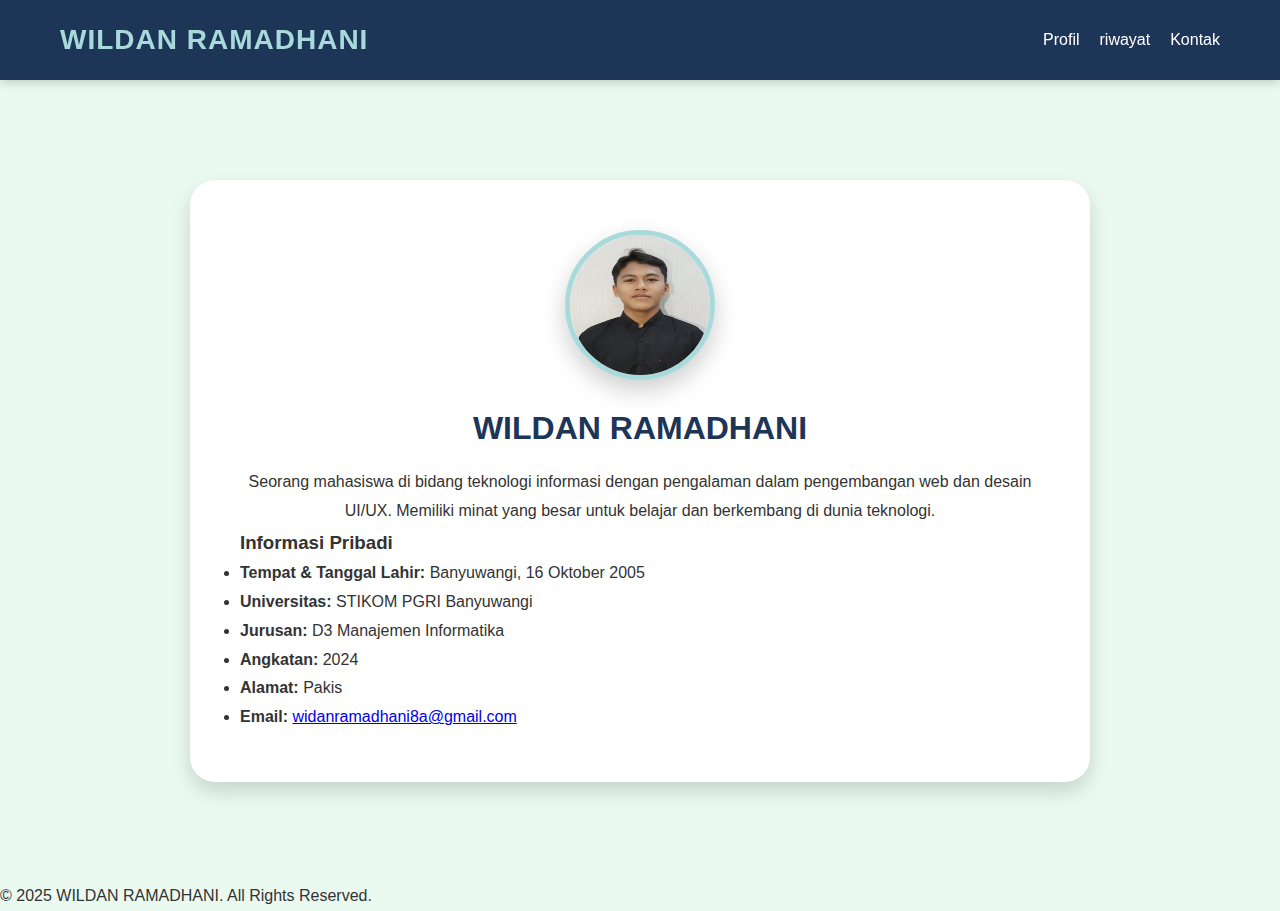
<file: index.html>
<!DOCTYPE html>
<html lang="id">
<head>
    <meta charset="UTF-8">
    <meta name="viewport" content="width=device-width, initial-scale=1.0">
    <title>document</title>
    <link rel="stylesheet" href="style.css">
</head>
<body>
    <header>
        <div class="header-container">
            <div class="logo-section">
                <h1 class="logo">WILDAN RAMADHANI</h1>
            </div>
            <nav>
                <ul class="nav-links">
                    <li><a href="index.html">Profil</a></li>
                    <li><a href="riwayat.html">riwayat</a></li>
                    <li><a href="contact.html">Kontak</a></li>
                </ul>
            </nav>
        </div>
    </header>

    <main>
        <section class="profile-container">
            <div class="profile-header">
                <img src="eba575a4-bfbe-45dd-96e1-7239d02093a4.jpg" alt="Foto Profil" class="profile-img">
                <h2 class="profile-name">WILDAN RAMADHANI</h2>
                <p class="profile-summary">Seorang mahasiswa di bidang teknologi informasi dengan pengalaman dalam pengembangan web dan desain UI/UX. Memiliki minat yang besar untuk belajar dan berkembang di dunia teknologi.</p>
            </div>

            <div class="profile-info">
                <h3>Informasi Pribadi</h3>
                <ul>
                    <li><strong>Tempat & Tanggal Lahir:</strong> Banyuwangi, 16 Oktober 2005</li>
                    <li><strong>Universitas:</strong> STIKOM PGRI Banyuwangi</li>
                    <li><strong>Jurusan:</strong> D3 Manajemen Informatika</li>
                    <li><strong>Angkatan:</strong> 2024</li>
                    <li><strong>Alamat:</strong> Pakis</li>
                    <li><strong>Email:</strong> <a href="mailto:widanramadhani8a@gmail.com">widanramadhani8a@gmail.com</a></li>
                </ul>
            </div>
        </section>
    </main>

    <footer>
        <div class="footer-content">
            <p>&copy; 2025 WILDAN RAMADHANI. All Rights Reserved.</p>
        </div>
    </footer>
</body>
</html>
</file>
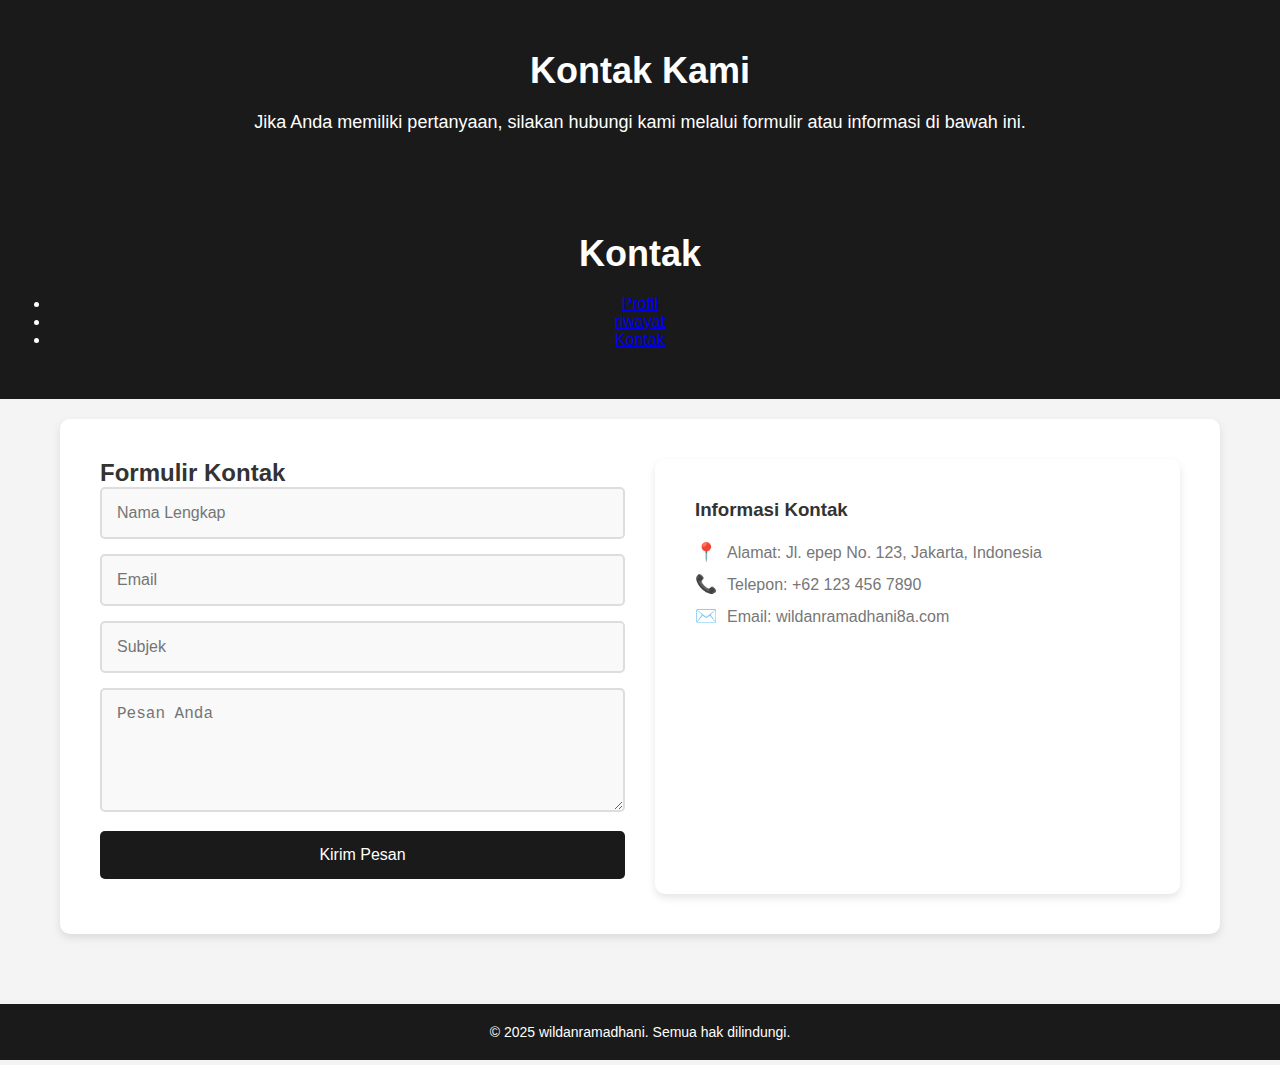
<file: contact.html>
<!DOCTYPE html>
<html lang="id">
<head>
    <meta charset="UTF-8">
    <meta name="viewport" content="width=device-width, initial-scale=1.0">
    <title>Kontak Kami</title>
    <link rel="stylesheet" href="contact.css">
</head>
<body>
    <header>
        <h1>Kontak Kami</h1>
        <p>Jika Anda memiliki pertanyaan, silakan hubungi kami melalui formulir atau informasi di bawah ini.</p>
    </header>
    <header>
        <div class="header-container">
            <div class="logo-section">
                <h1 class="logo">Kontak</h1>
            </div>
            <nav>
                <ul class="nav-links">
                    <li><a href="index.html">Profil</a></li>
                    <li><a href="riwayat.html">riwayat</a></li>
                    <li><a href="contact.html">Kontak</a></li>
                </ul>
            </nav>
        </div>
    </header>

    <div class="container">
        <div class="contact-form">
            <div>
                <h2>Formulir Kontak</h2>
                <form action="#" method="POST">
                    <input type="text" name="nama" placeholder="Nama Lengkap" required>
                    <input type="email" name="email" placeholder="Email" required>
                    <input type="text" name="subjek" placeholder="Subjek" required>
                    <textarea name="pesan" rows="5" placeholder="Pesan Anda" required></textarea>
                    <input type="submit" value="Kirim Pesan">
                </form>
            </div>

            <div class="contact-info">
                <h3>Informasi Kontak</h3>
                <p><span class="icon">📍</span>Alamat: Jl. epep No. 123, Jakarta, Indonesia</p>
                <p><span class="icon">📞</span>Telepon: +62 123 456 7890</p>
                <p><span class="icon">✉️</span>Email: wildanramadhani8a.com</p>
            </div>
        </div>
    </div>

    <footer>
        <p>&copy; 2025 wildanramadhani. Semua hak dilindungi.</p>
    </footer>
</body>
</html>
</file>
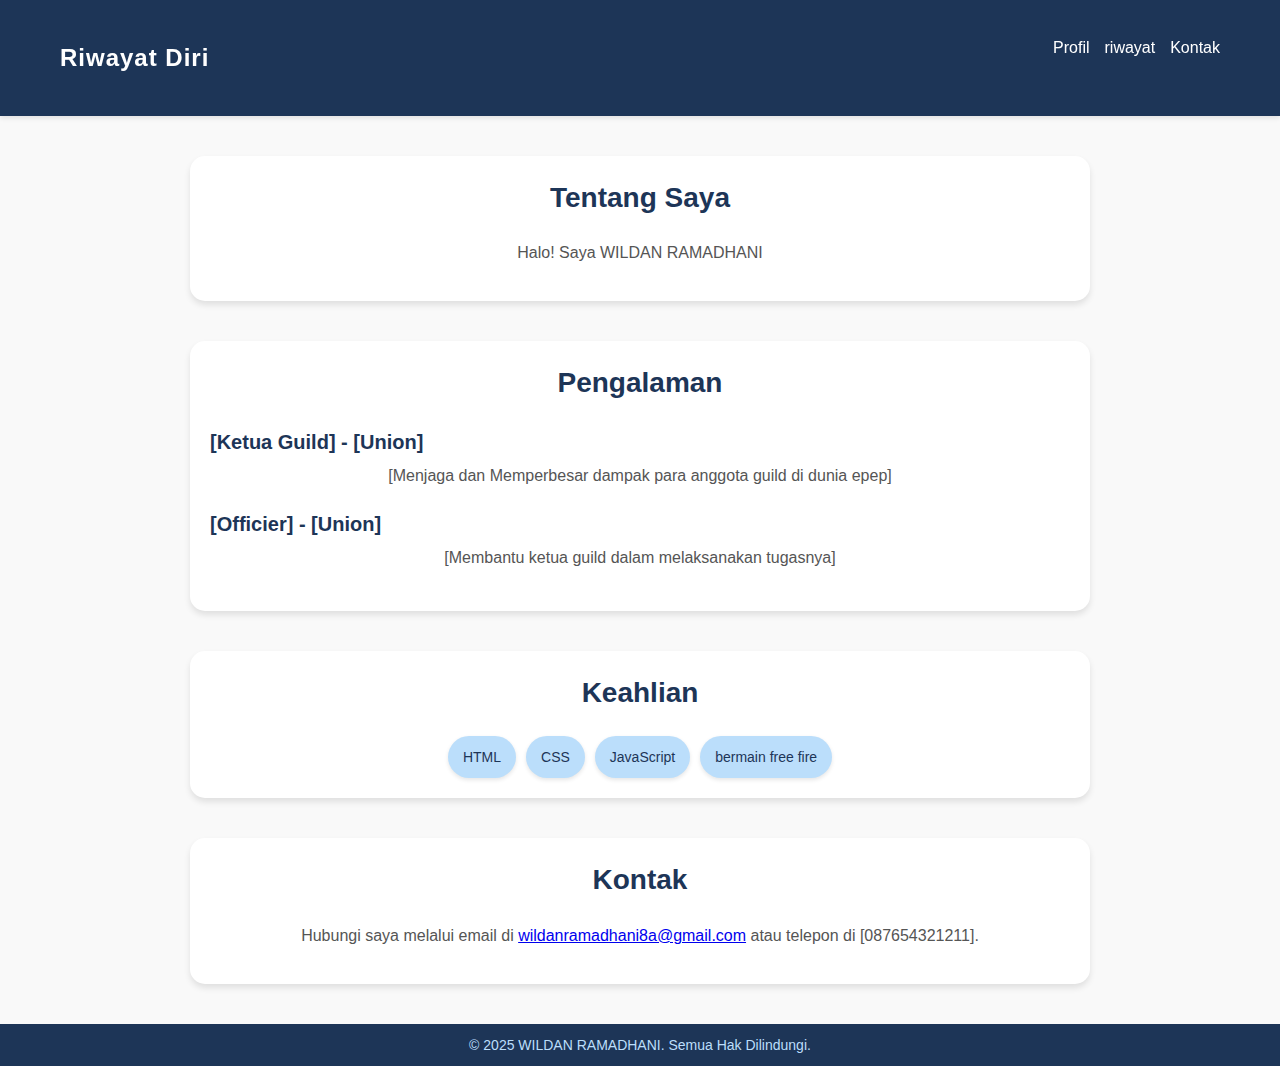
<file: riwayat.html>
<!DOCTYPE html>
<html lang="en">
<head>
    <meta charset="UTF-8">
    <meta name="viewport" content="width=device-width, initial-scale=1.0">
    <title>Riwayat Diri</title>
    <link rel="stylesheet" href="riwayat.css">
</head>
<body>
    <header>
        <div class="header-container">
            <div class="logo-section">
                <h1 class="logo">Riwayat Diri</h1>
            </div>
            <nav>
                <ul class="nav-links">
                    <li><a href="index.html">Profil</a></li>
                    <li><a href="riwayat.html">riwayat</a></li>
                    <li><a href="contact.html">Kontak</a></li>
                </ul>
            </nav>
        </div>
    </header>

    <main>
        <section id="about" class="section-container">
            <div class="content">
                <h2>Tentang Saya</h2>
                <p>Halo! Saya WILDAN RAMADHANI</p>
            </div>
        </section>

        <section id="experience" class="section-container">
            <div class="content">
                <h2>Pengalaman</h2>
                <ul>
                    <li>
                        <h3>[Ketua Guild] - [Union]</h3>
                        <p>[Menjaga dan Memperbesar dampak para anggota guild di dunia epep]</p>
                    </li>
                    <li>
                        <h3>[Officier] - [Union]</h3>
                        <p>[Membantu ketua guild dalam melaksanakan tugasnya]</p>
                    </li>
                </ul>
            </div>
        </section>

        <section id="skills" class="section-container">
            <div class="content">
                <h2>Keahlian</h2>
                <div class="skills">
                    <div class="skill-item">HTML</div>
                    <div class="skill-item">CSS</div>
                    <div class="skill-item">JavaScript</div>
                    <div class="skill-item">bermain free fire</div>
                </div>
            </div>
        </section>

        <section id="contact" class="section-container">
            <div class="content">
                <h2>Kontak</h2>
                <p>Hubungi saya melalui email di <a href="mailto:"wildanramadhani8a@gmail.com">wildanramadhani8a@gmail.com</a> atau telepon di [087654321211].</p>
            </div>
        </section>
    </main>

    <footer>
        <div class="footer-container">
            <p>&copy; 2025 WILDAN RAMADHANI. Semua Hak Dilindungi.</p>
        </div>
    </footer>
</body>
</html>
</file>
<file: style.css>
/* Global */
* {
    margin: 0;
    padding: 0;
    box-sizing: border-box;
}

body {
    font-family: 'Poppins', sans-serif;
    background-color: #eafaf1;
    line-height: 1.8;
    color: #333;
    overflow-x: hidden;
}

/* Header */
header {
    background-color: #1d3557;
    padding: 15px 0;
    position: sticky;
    top: 0;
    z-index: 100;
    box-shadow: 0 2px 10px rgba(0, 0, 0, 0.2);
}

.header-container {
    max-width: 1200px;
    margin: 0 auto;
    padding: 0 20px;
    display: flex;
    justify-content: space-between;
    align-items: center;
}

.logo-section .logo {
    font-size: 28px;
    color: #a8dadc;
    font-weight: 700;
    letter-spacing: 1px;
    text-transform: uppercase;
}

.nav-links {
    list-style-type: none;
    display: flex;
    gap: 20px;
}

.nav-links li {
    position: relative;
}

.nav-links a {
    color: #fff;
    text-decoration: none;
    font-size: 16px;
    font-weight: 500;
    transition: color 0.3s ease;
}

.nav-links a:hover {
    color: #a8dadc;
}

/* Profile Section */
.profile-container {
    max-width: 900px;
    margin: 100px auto;
    padding: 50px;
    background-color: #fff;
    border-radius: 25px;
    box-shadow: 0 10px 20px rgba(0, 0, 0, 0.15);
    overflow: hidden;
}

.profile-header {
    display: flex;
    flex-direction: column;
    align-items: center;
    text-align: center;
}

.profile-img {
    width: 150px;
    height: 150px;
    border-radius: 50%;
    box-shadow: 0 10px 25px rgba(0, 0, 0, 0.2);
    margin-bottom: 20px;
    border: 5px solid #a8dadc;
    transition: transform 0.3s ease, box-shadow 0.3s ease;
}

.profile-img:hover {
    transform: scale(1.1);
    box-shadow: 0 15px 30px rgba(0, 0, 0, 0.3);
}

.profile-name {
    font-size: 32px;
    font-weight: 700;
    color: #1d3557;
    margin-bottom: 10px;
}

.profile-bio {
    font-size: 18px;
    color: #457b9d;
    margin-bottom: 30px;
    line-height: 1.6;
}

.profile-details {
    display: flex;
    justify-content: space-between;
    gap: 20px;
    flex-wrap: wrap;
    margin-top: 20px;
}

.profile-detail {
    text-align: center;
    padding: 20px;
    background-color: #f1faee;
    border-radius: 15px;
    box-shadow: 0 5px 15px rgba(0, 0, 0, 0.1);
    flex: 1 1 calc(33.333% - 20px);
    transition: transform 0.3s ease, box-shadow 0.3s ease;
}

.profile-detail:hover {
    transform: translateY(-5px);
    box-shadow: 0 10px 25px rgba(0, 0, 0, 0.15);
}

.profile-detail h3 {
    font-size: 20px;
    color: #1d3557;
    margin-bottom: 10px;
}

.profile-detail p {
    font-size: 14px;
    color: #457b9d;
}

/* Buttons */
.button {
    display: inline-block;
    padding: 12px 30px;
    margin-top: 20px;
    font-size: 16px;
    color: #fff;
    background-color: #457b9d;
    border-radius: 25px;
    text-decoration: none;
    transition: background-color 0.3s ease, transform 0.3s ease;
    font-weight: 600;
}

.button:hover {
    background-color: #1d3557;
    transform: translateY(-3px);
}

/* Responsive Design */
@media (max-width: 768px) {
    .header-container {
        flex-direction: column;
        align-items: center;
        gap: 10px;
    }

    .nav-links {
        flex-direction: column;
        align-items: center;
        gap: 10px;
    }

    .profile-details {
        flex-direction: column;
        gap: 20px;
    }

    .profile-detail {
        flex: 1 1 100%;
    }
}
</file>
<file: contact.css>
* {
    margin: 0;
    padding: 0;
    box-sizing: border-box;
}
body {
    font-family: 'Arial', sans-serif;
    background-color: #f4f4f4;
    color: #333;
}
.container {
    width: 100%;
    max-width: 1200px;
    margin: 0 auto;
    padding: 20px;
}
header {
    text-align: center;
    padding: 50px;
    background-color: #1a1a1a;
    color: white;
}
header h1 {
    font-size: 36px;
    margin-bottom: 20px;
}
header p {
    font-size: 18px;
}
.contact-form {
    background-color: white;
    border-radius: 10px;
    padding: 40px;
    box-shadow: 0 4px 8px rgba(0, 0, 0, 0.1);
    display: grid;
    grid-template-columns: 1fr 1fr;
    gap: 30px;
}
.contact-form input, .contact-form textarea {
    width: 100%;
    padding: 15px;
    font-size: 16px;
    border: 2px solid #ddd;
    border-radius: 5px;
    margin-bottom: 15px;
    background-color: #f9f9f9;
}
.contact-form input[type="submit"] {
    background-color: #1a1a1a;
    color: white;
    border: none;
    cursor: pointer;
    transition: background-color 0.3s;
}
.contact-form input[type="submit"]:hover {
    background-color: #333;
}
.contact-info {
    background-color: #fff;
    padding: 40px;
    border-radius: 10px;
    box-shadow: 0 4px 8px rgba(0, 0, 0, 0.1);
}
.contact-info h3 {
    margin-bottom: 20px;
    color: #333;
}
.contact-info p {
    font-size: 16px;
    margin-bottom: 10px;
    color: #777;
}
.contact-info .icon {
    font-size: 18px;
    color: #1a1a1a;
    margin-right: 10px;
}
footer {
    background-color: #1a1a1a;
    color: white;
    text-align: center;
    padding: 20px;
    margin-top: 50px;
}
footer p {
    font-size: 14px;
}

/* Responsiveness */
@media (max-width: 768px) {
    .contact-form {
        grid-template-columns: 1fr;
    }
}
</file>
<file: riwayat.css>
/* Global Styles */
* {
    margin: 0;
    padding: 0;
    box-sizing: border-box;
}

body {
    font-family: 'Poppins', sans-serif;
    background-color: #f9f9f9;
    color: #333;
    line-height: 1.6;
    display: flex;
    flex-direction: column;
    min-height: 100vh;
}

header {
    background-color: #1d3557;
    color: #fff;
    padding: 15px 0;
    box-shadow: 0 2px 5px rgba(0, 0, 0, 0.1);
    position: sticky;
    top: 0;
    z-index: 100;
}

.header-container {
    max-width: 1200px;
    margin: 0 auto;
    display: flex;
    justify-content: space-between;
    align-items: center;
    padding: 0 20px;
}

.logo {
    font-size: 24px;
    font-weight: bold;
    letter-spacing: 1px;
}

.nav-links {
    list-style: none;
    display: flex;
    gap: 15px;
}

.nav-links a {
    color: #fff;
    text-decoration: none;
    font-weight: 500;
    transition: color 0.3s;
}

.nav-links a:hover {
    color: #bbdefb;
}

.section-container {
    max-width: 900px;
    margin: 40px auto;
    padding: 20px;
    background: #fff;
    border-radius: 15px;
    box-shadow: 0 4px 6px rgba(0, 0, 0, 0.1);
}

.section-container h2 {
    font-size: 28px;
    margin-bottom: 20px;
    color: #1d3557;
    text-align: center;
}

.section-container p {
    font-size: 16px;
    color: #555;
    margin-bottom: 15px;
    text-align: center;
}

ul {
    list-style: none;
    padding: 0;
    margin: 20px 0;
}

ul li {
    margin-bottom: 20px;
}

ul li h3 {
    font-size: 20px;
    color: #1d3557;
    margin-bottom: 5px;
}

ul li p {
    font-size: 14px;
    color: #666;
}

.skills {
    display: flex;
    justify-content: center;
    gap: 10px;
    flex-wrap: wrap;
}

.skill-item {
    padding: 10px 15px;
    background-color: #bbdefb;
    color: #1d3557;
    border-radius: 25px;
    font-size: 14px;
    font-weight: 500;
    box-shadow: 0 2px 4px rgba(0, 0, 0, 0.1);
    transition: transform 0.3s;
}

.skill-item:hover {
    transform: scale(1.1);
}

footer {
    background-color: #1d3557;
    color: #fff;
    text-align: center;
    padding: 10px 0;
    margin-top: auto;
}

footer p {
    font-size: 14px;
    color: #bbdefb;
}

/* Responsive Design */
@media (max-width: 768px) {
    .header-container {
        flex-direction: column;
        gap: 10px;
    }

    .nav-links {
        flex-direction: column;
        gap: 10px;
    }

    .section-container {
        padding: 15px;
    }

    .skills {
        gap: 8px;
    }

    .skill-item {
        padding: 8px 12px;
        font-size: 12px;
    }
}

@media (max-width: 480px) {
    .section-container {
        padding: 10px;
    }

    ul li h3 {
        font-size: 18px;
    }

    ul li p {
        font-size: 12px;
    }

    .skill-item {
        font-size: 10px;
        padding: 6px 10px;
    }
}
</file>
